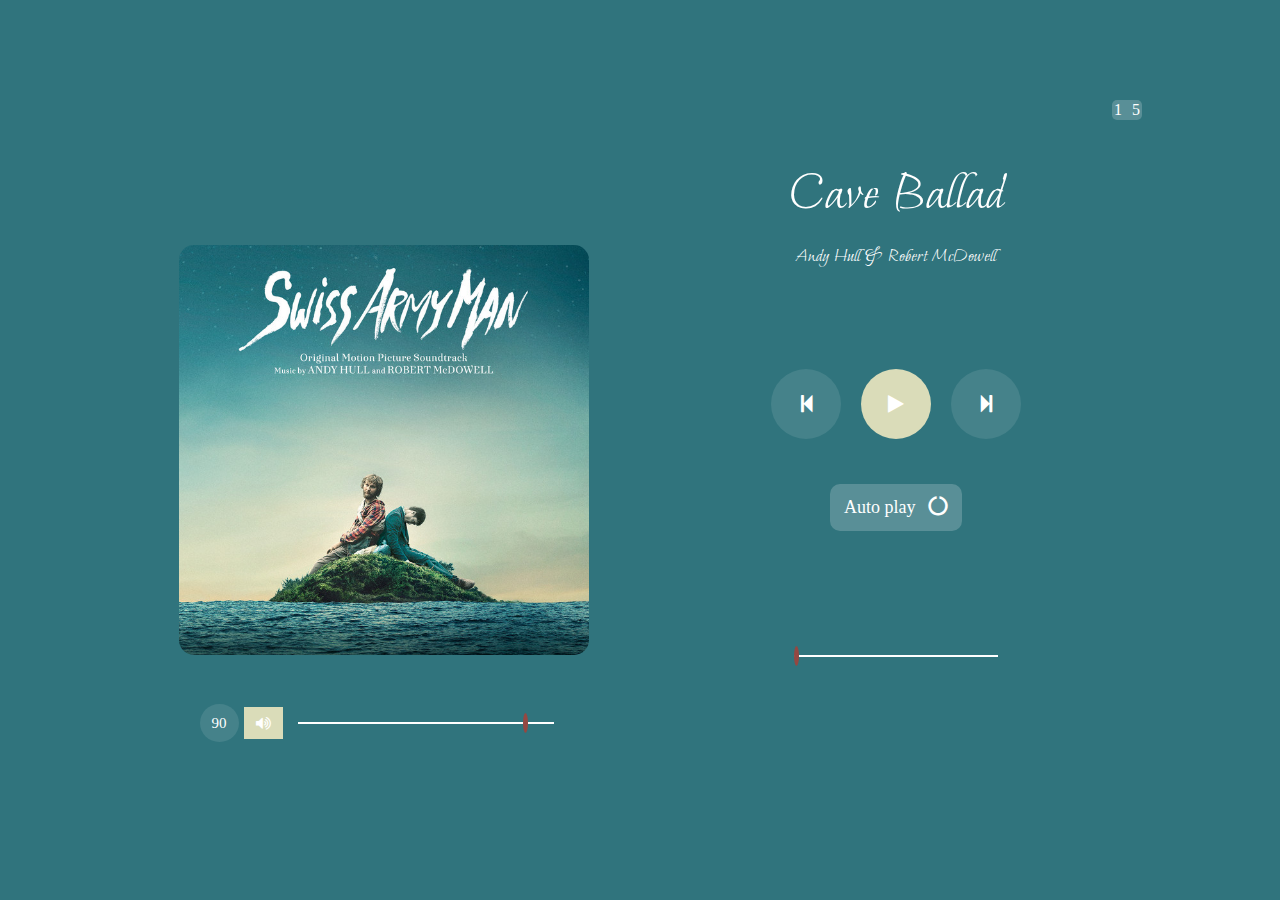
<file: REPRODUCTOR/index.html>
<!DOCTYPE html>
<html lang="en">

<head>
    <meta charset="UTF-8">
    <meta http-equiv="X-UA-Compatible" content="IE=edge">
    <meta name="viewport" content="width=device-width, initial-scale=1.0">
    <!--De esta fuente sacamos los logos. Los iconos (i) del código-->
    <link rel="stylesheet" href="https://cdnjs.cloudflare.com/ajax/libs/font-awesome/4.7.0/css/font-awesome.min.css" />
    <link rel="stylesheet" href="style.css" type="text/css">
    <title>Reproductor</title>
</head>

<body>
    <div class="main">
        <!--Zona izquierda-->
        <div class="left">
            <!--Imagen de la canción-->
            <img id="track_image">
            <div class="volume">
                <p id="volume_show">90</p>
                <i class="fa fa-volume-up" aria-hidden="true" id="volume_icon" onclick="mute_sound()"></i>

                <!--La barra de volumen-->
                <input type="range" min="0" max="100" value="90" onchange="volume_change()" id="volume">
            </div>
        </div>
        <!--Zona derecha-->
        <div class="right">
            <div class="show_song_no">
                <p id="present">1</p>
                <p></p>
                <p id="total">5</p>
            </div>

            <!--Título de la canción-->
            <p id="title">title.mp3</p>
            <p id="artist">Artist name</p>

            <!--Zona medio-->
            <div class="middle">
                <button onclick="previous_song()" id="pre"> <i class="fa fa-step-backward" aria-hidden="true"></i></button>
                <button onclick="justplay()" id="play"> <i class="fa fa-play" aria-hidden="true"></i></button>
                <button onclick="next_song()" id="nex"><i class="fa fa-step-forward" aria-hidden="true"></i></button>
            </div>

            <!--Duración de la canción-->
            <div class="duration">
                <input type="range" min="0" max="100" value="0" id="duration_slider" onchange="change_duration()">
            </div>
            <button id="auto" onclick="autoplay_switch()"> Auto play <i class="fa fa-circle-o-notch" aria-hidden="true"></i>
            </button>


        </div>
            
       


    </div>
    <script src="script.js"></script>


</body>

</html>
</file>
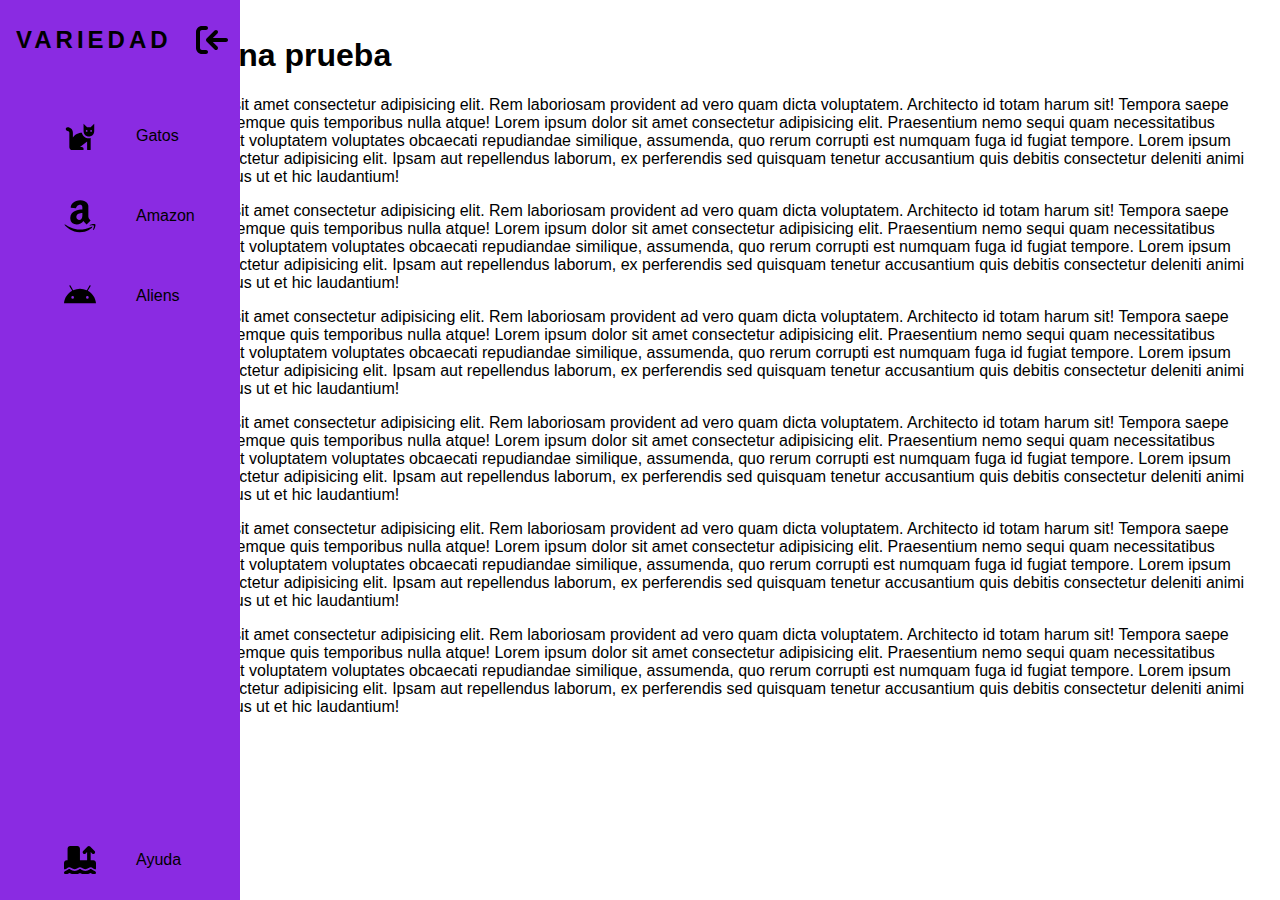
<file: VECTORES MENÚ/index.html>
<!DOCTYPE html>
<html lang="en">
<head>
    <meta charset="UTF-8">
    <meta http-equiv="X-UA-Compatible" content="IE=edge">
    <meta name="viewport" content="width=device-width, initial-scale=1.0">
    <title>Barra navegación iconos</title>
    <link rel="stylesheet" href="style.css" type="text/css">
</head>
<body>
    <nav class="navegador">
        <ul class="navegador-nav">
            <li class="logo">
                <a href="#" class="nav-link">
                    <span class="link-text">Variedad</span>
                    <svg xmlns="http://www.w3.org/2000/svg" viewBox="0 0 512 512"><path d="M416 32h-64c-17.67 0-32 14.33-32 32s14.33 32 32 32h64c17.67 0 32 14.33 32 32v256c0 17.67-14.33 32-32 32h-64c-17.67 0-32 14.33-32 32s14.33 32 32 32h64c53.02 0 96-42.98 96-96V128C512 74.98 469 32 416 32zM342.6 233.4l-128-128c-12.51-12.51-32.76-12.49-45.25 0c-12.5 12.5-12.5 32.75 0 45.25L242.8 224H32C14.31 224 0 238.3 0 256s14.31 32 32 32h210.8l-73.38 73.38c-12.5 12.5-12.5 32.75 0 45.25s32.75 12.5 45.25 0l128-128C355.1 266.1 355.1 245.9 342.6 233.4z"/></svg>
                    
                </a>

            </li>
            <li class="nav-item">
                <a href="" class="nav-link">
                    <svg xmlns="http://www.w3.org/2000/svg" viewBox="0 0 576 512"><path d="M322.6 192C302.4 192 215.8 194 160 278V192c0-53-43-96-96-96C46.38 96 32 110.4 32 128s14.38 32 32 32s32 14.38 32 32v256c0 35.25 28.75 64 64 64h176c8.875 0 16-7.125 16-15.1V480c0-17.62-14.38-32-32-32h-32l128-96v144c0 8.875 7.125 16 16 16h32c8.875 0 16-7.125 16-16V289.9c-10.25 2.625-20.88 4.5-32 4.5C386.2 294.4 334.5 250.4 322.6 192zM480 96h-64l-64-64v134.4c0 53 43 95.1 96 95.1s96-42.1 96-95.1V32L480 96zM408 176c-8.875 0-16-7.125-16-16s7.125-16 16-16s16 7.125 16 16S416.9 176 408 176zM488 176c-8.875 0-16-7.125-16-16s7.125-16 16-16s16 7.125 16 16S496.9 176 488 176z"/>
                    </svg>
                    <span class="link-text">Gatos</span>
                </a>
            </li>
            <li class="nav-item">
                <a href="" class="nav-link">
                    <svg xmlns="http://www.w3.org/2000/svg" viewBox="0 0 448 512"><path d="M257.2 162.7c-48.7 1.8-169.5 15.5-169.5 117.5 0 109.5 138.3 114 183.5 43.2 6.5 10.2 35.4 37.5 45.3 46.8l56.8-56S341 288.9 341 261.4V114.3C341 89 316.5 32 228.7 32 140.7 32 94 87 94 136.3l73.5 6.8c16.3-49.5 54.2-49.5 54.2-49.5 40.7-.1 35.5 29.8 35.5 69.1zm0 86.8c0 80-84.2 68-84.2 17.2 0-47.2 50.5-56.7 84.2-57.8v40.6zm136 163.5c-7.7 10-70 67-174.5 67S34.2 408.5 9.7 379c-6.8-7.7 1-11.3 5.5-8.3C88.5 415.2 203 488.5 387.7 401c7.5-3.7 13.3 2 5.5 12zm39.8 2.2c-6.5 15.8-16 26.8-21.2 31-5.5 4.5-9.5 2.7-6.5-3.8s19.3-46.5 12.7-55c-6.5-8.3-37-4.3-48-3.2-10.8 1-13 2-14-.3-2.3-5.7 21.7-15.5 37.5-17.5 15.7-1.8 41-.8 46 5.7 3.7 5.1 0 27.1-6.5 43.1z"/></svg>
                    <span class="link-text">Amazon</span>
                </a>
            </li>
            <li class="nav-item">
                <a href="" class="nav-link">
                    <svg xmlns="http://www.w3.org/2000/svg" viewBox="0 0 576 512"><path d="M420.55,301.93a24,24,0,1,1,24-24,24,24,0,0,1-24,24m-265.1,0a24,24,0,1,1,24-24,24,24,0,0,1-24,24m273.7-144.48,47.94-83a10,10,0,1,0-17.27-10h0l-48.54,84.07a301.25,301.25,0,0,0-246.56,0L116.18,64.45a10,10,0,1,0-17.27,10h0l47.94,83C64.53,202.22,8.24,285.55,0,384H576c-8.24-98.45-64.54-181.78-146.85-226.55"/></svg>
                    <span class="link-text">Aliens</span>
                </a>
            </li>
            <li class="nav-item">
                <a href="" class="nav-link">
                    <svg xmlns="http://www.w3.org/2000/svg" viewBox="0 0 576 512"><path d="M239.1 0C266.5 0 287.1 21.49 287.1 48V256H416V109.3L390.6 134.6C378.1 147.1 357.9 147.1 345.4 134.6C332.9 122.1 332.9 101.9 345.4 89.37L425.4 9.373C437.9-3.124 458.1-3.124 470.6 9.373L550.6 89.37C563.1 101.9 563.1 122.1 550.6 134.6C538.1 147.1 517.9 147.1 505.4 134.6L480 109.3V256H528C554.5 256 576 277.5 576 304V400C576 408 574 415.6 570.6 422.2C566.8 420.5 562.8 419.1 558.5 418.1C545.4 415.1 531.8 408.3 521.2 399.5C499 380.8 466.9 379.4 443.2 396.1C425.2 408.5 403 416.5 384 416.5C364.4 416.5 343.2 408.8 324.8 396.1C302.8 380.6 273.3 380.6 251.2 396.1C234 407.9 213.2 416.5 192 416.5C172.1 416.5 150.8 408.5 132.9 396.1C109.1 379.4 77.01 380.8 54.78 399.5C44.18 408.3 30.59 415.1 17.49 418.1C13.27 419.1 9.239 420.5 5.439 422.2C1.965 415.6 0 408 0 400V304C0 277.5 21.49 256 48 256H64V48C64 21.49 85.49 0 112 0H239.1zM384 448C410.9 448 439.4 437.2 461.4 421.9L461.5 421.9C473.4 413.4 489.5 414.1 500.7 423.6C515 435.5 533.2 444.6 551.3 448.8C568.5 452.8 579.2 470.1 575.2 487.3C571.2 504.5 553.1 515.2 536.7 511.2C512.2 505.4 491.9 494.6 478.5 486.2C449.5 501.7 417 512 384 512C352.1 512 323.4 502.1 303.6 493.1C297.7 490.5 292.5 487.8 288 485.4C283.5 487.8 278.3 490.5 272.4 493.1C252.6 502.1 223.9 512 192 512C158.1 512 126.5 501.7 97.5 486.2C84.12 494.6 63.79 505.4 39.27 511.2C22.06 515.2 4.853 504.5 .8422 487.3C-3.169 470.1 7.532 452.8 24.74 448.8C42.84 444.6 60.96 435.5 75.31 423.6C86.46 414.1 102.6 413.4 114.5 421.9L114.6 421.9C136.7 437.2 165.1 448 192 448C219.5 448 247 437.4 269.5 421.9C280.6 414 295.4 414 306.5 421.9C328.1 437.4 356.5 448 384 448H384z"/></svg>
                    <span class="link-text">Ayuda</span>
                </a>
            </li>



        </ul>


    </nav>






    <main>
        <h1>Esto es una prueba</h1>
        <p>Lorem ipsum dolor sit amet consectetur adipisicing elit. Rem laboriosam provident ad vero quam dicta voluptatem. Architecto id totam harum sit! Tempora saepe laboriosam ea doloremque quis temporibus nulla atque! Lorem ipsum dolor sit amet consectetur adipisicing elit. Praesentium nemo sequi quam necessitatibus accusantium quaerat voluptatem voluptates obcaecati repudiandae similique, assumenda, quo rerum corrupti est numquam fuga id fugiat tempore. Lorem ipsum dolor sit amet consectetur adipisicing elit. Ipsam aut repellendus laborum, ex perferendis sed quisquam tenetur accusantium quis debitis consectetur deleniti animi vitae, inventore minus ut et hic laudantium!</p>
        <p>Lorem ipsum dolor sit amet consectetur adipisicing elit. Rem laboriosam provident ad vero quam dicta voluptatem. Architecto id totam harum sit! Tempora saepe laboriosam ea doloremque quis temporibus nulla atque! Lorem ipsum dolor sit amet consectetur adipisicing elit. Praesentium nemo sequi quam necessitatibus accusantium quaerat voluptatem voluptates obcaecati repudiandae similique, assumenda, quo rerum corrupti est numquam fuga id fugiat tempore. Lorem ipsum dolor sit amet consectetur adipisicing elit. Ipsam aut repellendus laborum, ex perferendis sed quisquam tenetur accusantium quis debitis consectetur deleniti animi vitae, inventore minus ut et hic laudantium!</p>
        <p>Lorem ipsum dolor sit amet consectetur adipisicing elit. Rem laboriosam provident ad vero quam dicta voluptatem. Architecto id totam harum sit! Tempora saepe laboriosam ea doloremque quis temporibus nulla atque! Lorem ipsum dolor sit amet consectetur adipisicing elit. Praesentium nemo sequi quam necessitatibus accusantium quaerat voluptatem voluptates obcaecati repudiandae similique, assumenda, quo rerum corrupti est numquam fuga id fugiat tempore. Lorem ipsum dolor sit amet consectetur adipisicing elit. Ipsam aut repellendus laborum, ex perferendis sed quisquam tenetur accusantium quis debitis consectetur deleniti animi vitae, inventore minus ut et hic laudantium!</p>
        <p>Lorem ipsum dolor sit amet consectetur adipisicing elit. Rem laboriosam provident ad vero quam dicta voluptatem. Architecto id totam harum sit! Tempora saepe laboriosam ea doloremque quis temporibus nulla atque! Lorem ipsum dolor sit amet consectetur adipisicing elit. Praesentium nemo sequi quam necessitatibus accusantium quaerat voluptatem voluptates obcaecati repudiandae similique, assumenda, quo rerum corrupti est numquam fuga id fugiat tempore. Lorem ipsum dolor sit amet consectetur adipisicing elit. Ipsam aut repellendus laborum, ex perferendis sed quisquam tenetur accusantium quis debitis consectetur deleniti animi vitae, inventore minus ut et hic laudantium!</p>
        <p>Lorem ipsum dolor sit amet consectetur adipisicing elit. Rem laboriosam provident ad vero quam dicta voluptatem. Architecto id totam harum sit! Tempora saepe laboriosam ea doloremque quis temporibus nulla atque! Lorem ipsum dolor sit amet consectetur adipisicing elit. Praesentium nemo sequi quam necessitatibus accusantium quaerat voluptatem voluptates obcaecati repudiandae similique, assumenda, quo rerum corrupti est numquam fuga id fugiat tempore. Lorem ipsum dolor sit amet consectetur adipisicing elit. Ipsam aut repellendus laborum, ex perferendis sed quisquam tenetur accusantium quis debitis consectetur deleniti animi vitae, inventore minus ut et hic laudantium!</p>
        <p>Lorem ipsum dolor sit amet consectetur adipisicing elit. Rem laboriosam provident ad vero quam dicta voluptatem. Architecto id totam harum sit! Tempora saepe laboriosam ea doloremque quis temporibus nulla atque! Lorem ipsum dolor sit amet consectetur adipisicing elit. Praesentium nemo sequi quam necessitatibus accusantium quaerat voluptatem voluptates obcaecati repudiandae similique, assumenda, quo rerum corrupti est numquam fuga id fugiat tempore. Lorem ipsum dolor sit amet consectetur adipisicing elit. Ipsam aut repellendus laborum, ex perferendis sed quisquam tenetur accusantium quis debitis consectetur deleniti animi vitae, inventore minus ut et hic laudantium!</p>
    </main>
    
</body>
</html>
</file>
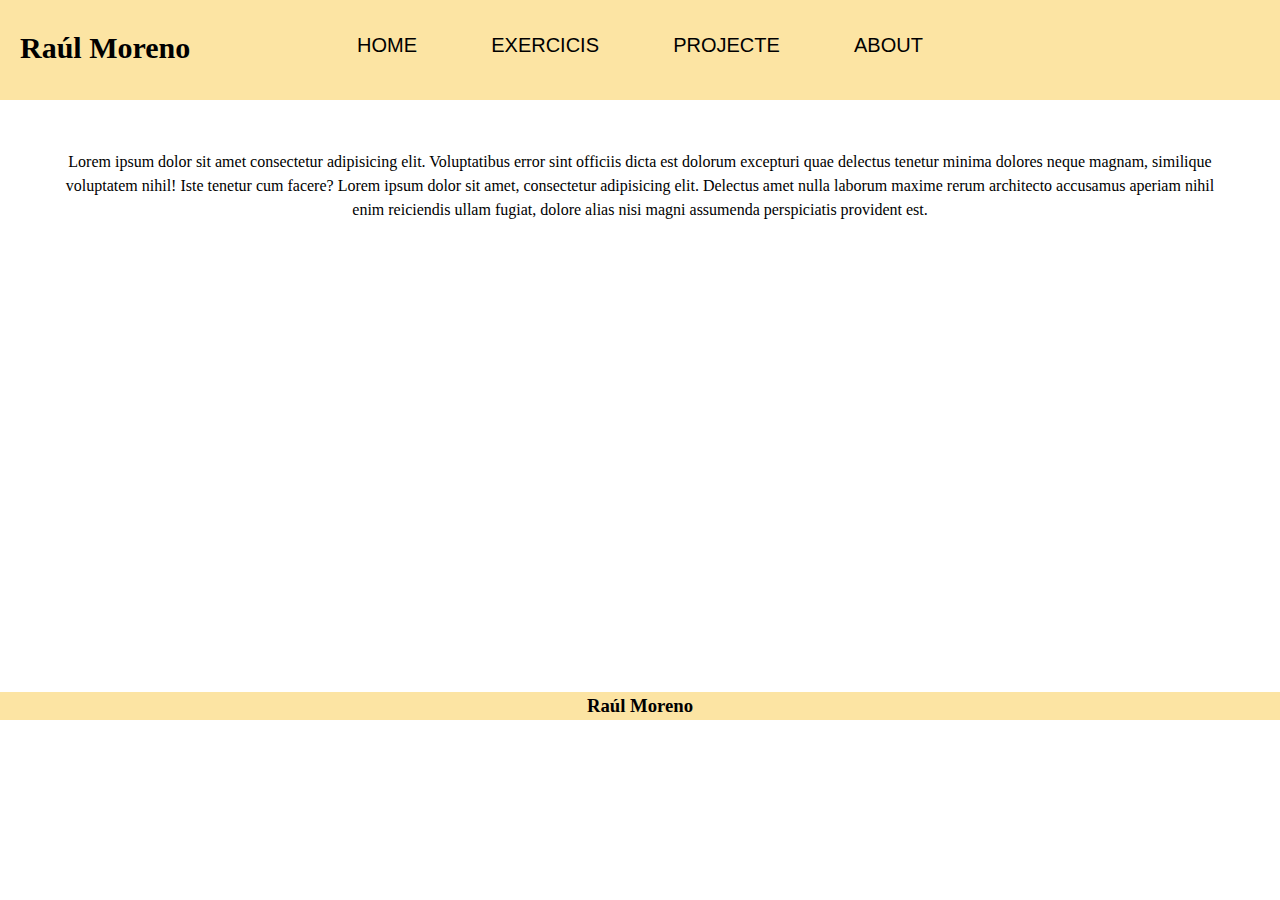
<file: about.html>
<!DOCTYPE html>
<html lang="en">

<head>
    <meta charset="UTF-8">
    <meta http-equiv="X-UA-Compatible" content="IE=edge">
    <meta name="viewport" content="width=device-width, initial-scale=1.0">
    <title>M05-Uf-2</title>
    <link rel="stylesheet" href="style.css" type="text/css">
    
</head>

<body>
    <header>
        <div class="enlaces">
            <a href="index.html">Home</a>
            <a href="exercicis.html">Exercicis</a>
            <a href="#">Projecte</a>
            <a href="about.html">About</a>
        </div>
        <div class="nombre">
            <h1>Raúl Moreno</h1>
        </div>        
    </header>
    <div class="bio">
        <p>Lorem ipsum dolor sit amet consectetur adipisicing elit. Voluptatibus error sint officiis dicta est dolorum excepturi quae delectus tenetur minima dolores neque magnam, similique voluptatem nihil! Iste tenetur cum facere? Lorem ipsum dolor sit amet, consectetur adipisicing elit. Delectus amet nulla laborum maxime rerum architecto accusamus aperiam nihil enim reiciendis ullam fugiat, dolore alias nisi magni assumenda perspiciatis provident est.</p>
    </div>



    <footer class="footerBio">
        <h3>Raúl Moreno</h3>
    </footer>

</body>

</html>
</file>
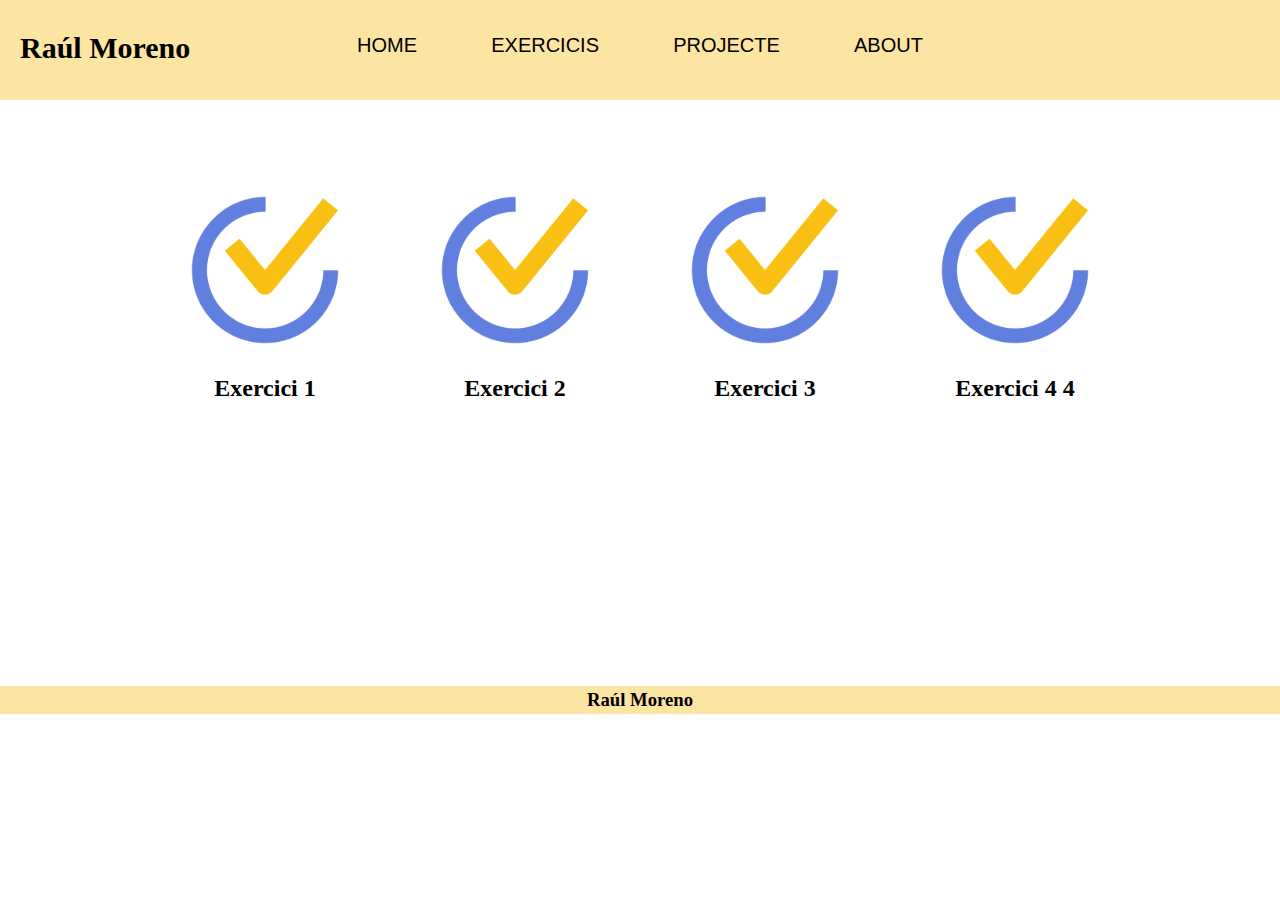
<file: exercicis.html>
<!DOCTYPE html>
<html lang="en">

<head>
    <meta charset="UTF-8">
    <meta http-equiv="X-UA-Compatible" content="IE=edge">
    <meta name="viewport" content="width=device-width, initial-scale=1.0">
    <title>M05-Uf-2</title>
    <link rel="stylesheet" href="style.css" type="text/css">
    
</head>

<body>
    <header>
        <div class="enlaces">
            <a href="index.html">Home</a>
            <a href="exercicis.html">Exercicis</a>
            <a href="#">Projecte</a>
            <a href="about.html">About</a>
        </div>
        <div class="nombre">
            <h1>Raúl Moreno</h1>
        </div>
        
    </header>
    <div class="content">      
        <a href="#">
            <img src="imgs/imgtik.png" alt="">
            <h2>Exercici 1</h2>
        </a>
        <a href="#">
            <img src="imgs/imgtik.png" alt="">
            <h2>Exercici 2</h2>
        </a>
        <a href="#">
            <img src="imgs/imgtik.png" alt="">
            <h2>Exercici 3</h2>
        </a>
        <a href="#">
            <img src="imgs/imgtik.png" alt="">
            <h2>Exercici 4 4</h2>
        </a>      
    </div>

    <footer class="footerExe">
        <h3>Raúl Moreno</h3>
    </footer>

</body>

</html>
</file>
<file: VECTORES MENÚ/style.css>
:root {
    font-size: 16px;
    font-family: 'Franklin Gothic Medium', 'Arial Narrow', Arial, sans-serif;
}

body {
    color: black;
    background-color: white;
    margin: 0;
    padding: 0;
}

/*La barra de scroll*/
body::-webkit-scrollbar {
    width: 0.25rem;
}

body::-webkit-scrollbar-track {
    background: purple;
}

body::-webkit-scrollbar-thumb {
    background: rgb(1, 255, 31);
}

main {
    margin-left: 5rem;
    padding: 1rem;
}

.navegador {
    width: 5rem;
    height: 100vh;
    position: fixed;
    background-color: blueviolet;
    transition: 200ms ease;
}

.navegador-nav {
    list-style: none;
    padding: 0;
    margin: 0;
    display: flex;
    flex-direction: column;
    align-items: center;
    height: 100%;
}

.nav-item {
    width: 50%;
    margin-left: -40px;
}


.nav-item:last-child {
    margin-top: auto;
}

.nav-link {
    display: flex;
    align-items: center;
    height: 5rem;
    color: black;
    text-decoration: none;
}

.link-text {
    display: none;
    margin-left: 1rem;
}

.nav-link svg {
    min-width: 2rem;
    margin: 0 1.5rem;
}
.nav-link svg:hover {
    min-width: 2rem;
    margin: 0 1.5rem;
}

.navegador:hover {
    width: 15rem;
}

.navegador:hover .link-text {
    display: block;
}

.logo {
    font-weight: bold;
    text-transform: uppercase;
    margin-bottom: 1rem;
    text-align: center;
    color: var(--text-secondary);
    background: var(--bg-secondary);
    font-size: 1.5rem;
    letter-spacing: 0.3ch;
    width: 100%;
}

.logo svg {
    transform: rotate(0deg);
    transition: var(--transition-speed);
}

.navegador:hover .logo svg {
    transform: rotate(-540deg);
}
</file>
<file: REPRODUCTOR/style.css>
@import url(reset.css);
@import url('https://fonts.googleapis.com/css2?family=Moon+Dance&display=swap');
:root {
    --principal: rgb(252, 228, 163);
	--secundario: rgb(97, 127, 222);
	--secundarioOscuro: #270075;
	--fuenteprincipal: font-family: 'Franklin Gothic Medium', 'Arial Narrow', Arial, sans-serif;
}

body {
    height: 100vh;
    width: 100;
    display: flex;
    align-items: center;
    justify-content: center;
    background-color: #30747D;
}

.main {
    position: relative;
    height: 80%;
    width: 80%;
    display: flex;
    align-items: center;
    justify-content: center;
    background-color: #30747D;
}

.main button {
    padding: 10px 12px;
    margin: 0 10px;
}


.right , .left {
    position: relative;
    height: 100%;
    width: 50%;
    display: flex;
    align-items: center;
    justify-content: center;
    flex-direction: column;
}

.left img {
    width: 80%;
    border-radius: 15px;
}

input[type="range"] {
    -webkit-appearance: none;
    width: 50%;
    outline: none;
    height: 2px;
    margin: 0 15px;
}

input[type="range"]::-webkit-slider-thumb {
    -webkit-appearance: none;
    height: 20px;
    width: 5px;
    background: #944842;
    border-radius: 50%;
    cursor: pointer;
}
.right input[type=range]{
	width: 40%;
}

/* volume part */
.left .volume{
	position: absolute;
	bottom: 10%;
	left: 0;
	width: 100%;
	height: 30px;
	display: flex;
	align-items: center;
	justify-content: center;
	color: #fff;
}
.left .volume p{
	font-size: 15px;
}
.left .volume i{
	cursor: pointer;
	padding: 8px 12px;
	background: #DADCB9;
}
.left .volume i:hover{
	background: black;
}
.volume #volume_show{
	padding: 8px 12px;
	margin: 0 5px 0 0;
    border-radius: 50%;
	background: rgba(255,255,255,0.1);
}


/* right part */
.right .middle{
    width: 100%;
   display: flex;
   align-items: center;
   justify-content: center;
}
.right .middle button{
   border: none;
   height: 70px;
   width: 70px;
   border-radius: 50%;	
   display: flex;
   align-items: center;
   justify-content: center;
   cursor: pointer;
   outline: none;
   transition: 0.5s;
   background: rgba(255,255,255,0.1);
}


.right #title{
	position: absolute;
	top: 60px;
	left: 50%;
	transform: translateX(-50%);
	text-transform: capitalize;
	color: #fff;
	font-size: 55px;
    font-family: 'Moon Dance', cursive;
}
.right #artist{
	position: absolute;
	top: 150px;
	left: 50%;
	transform: translateX(-50%);
	text-transform: capitalize;
	color: #fff;
	font-size: 20px;
    font-family: 'Moon Dance', cursive;
}

.right .duration {
	position: absolute;
	bottom: 20%;
	left: 50%;
	transform: translateX(-50%);
	display: flex;
	align-items: center;
	justify-content: center;
	width: 100%;
	height: 20px;
	margin-top: 40px;
}
.right .duration p {
	color: #fff;
	font-size: 15px;
	margin-left: 20px;
}

.right #auto { 
	font-size: 18px;
	cursor: pointer;
	margin-top: 45px;
	border: none;
	padding: 10px 14px;
	color: #fff;
	background: rgba(255,255,255,0.2);
	outline: none;
	border-radius: 10px;
}

.right #auto i{
	margin-left: 8px;
}
#play{
	background: #DADCB9;
}

.right button:hover{
	background: #DADCB9;
}
.right i:before{
	color: #fff;
	font-size: 20px;
}

.right .show_song_no{
  position: absolute;
  top: 10px;
  right: 10px;
  width: 30px;
  height: 20px;
  display: flex;
  align-items: center;
  justify-content: center;
  padding: 8px 12px;
  color: #fff;
  border-radius: 5px;
  background: rgba(255,255,255,0.2);
}

.right .show_song_no p:nth-child(2){
	margin: 0 5px;
}
</file>
<file: style.css>
@import url(reset.css);
:root {
    --principal: rgb(252, 228, 163);
	--secundario: rgb(97, 127, 222);
	--secundarioOscuro: #270075;
	--fuenteprincipal: font-family: 'Franklin Gothic Medium', 'Arial Narrow', Arial, sans-serif;
}

a {
    text-decoration: none;
    color: #000;
    transition: .2s ease;
}
a:hover {
    color: var(--secundario);
}
div.enlaces {
    display: flex; 
	justify-content: space-around;
    margin-left: 20rem;
    margin-right: 20rem;
    font-family: 'Franklin Gothic Medium', 'Arial Narrow', Arial, sans-serif;
    font-size: 20px;
    text-transform: uppercase;    
}

header {
    background: var(--principal);
    padding-top: 30px;
    height: 100px;
}
div.nombre {
    margin-top: -35px;
    margin-left: 20px;
    font-size: 15px;
}

.content {
    margin-top: 70px;
    display: flex;
    justify-content:center;
    gap: 50px;
}
.content a:hover {
    color: rgb(255, 201, 53);
}
a img {
    width: 200px;
}
a h2 {
    text-align: center;
}

.exercicis {
    display: flex;
    justify-content: space-between;
    margin-top: 100px;
    margin-left: 200px;
    margin-right: 200px;
}

footer {
    margin-top: 135px;
    background: var(--principal);
}
footer h3 {
    text-align: center;
}

.capsula {
    border: 5px solid #000;
}
.capsula:hover {
    background-color: var(--principal);
    
}

.footerExe {
    margin-top: 280px;
}
.footerBio {
    margin-top: 420px;  
}

.bio {
    text-align: center;
    padding: 50px;
}
</file>
